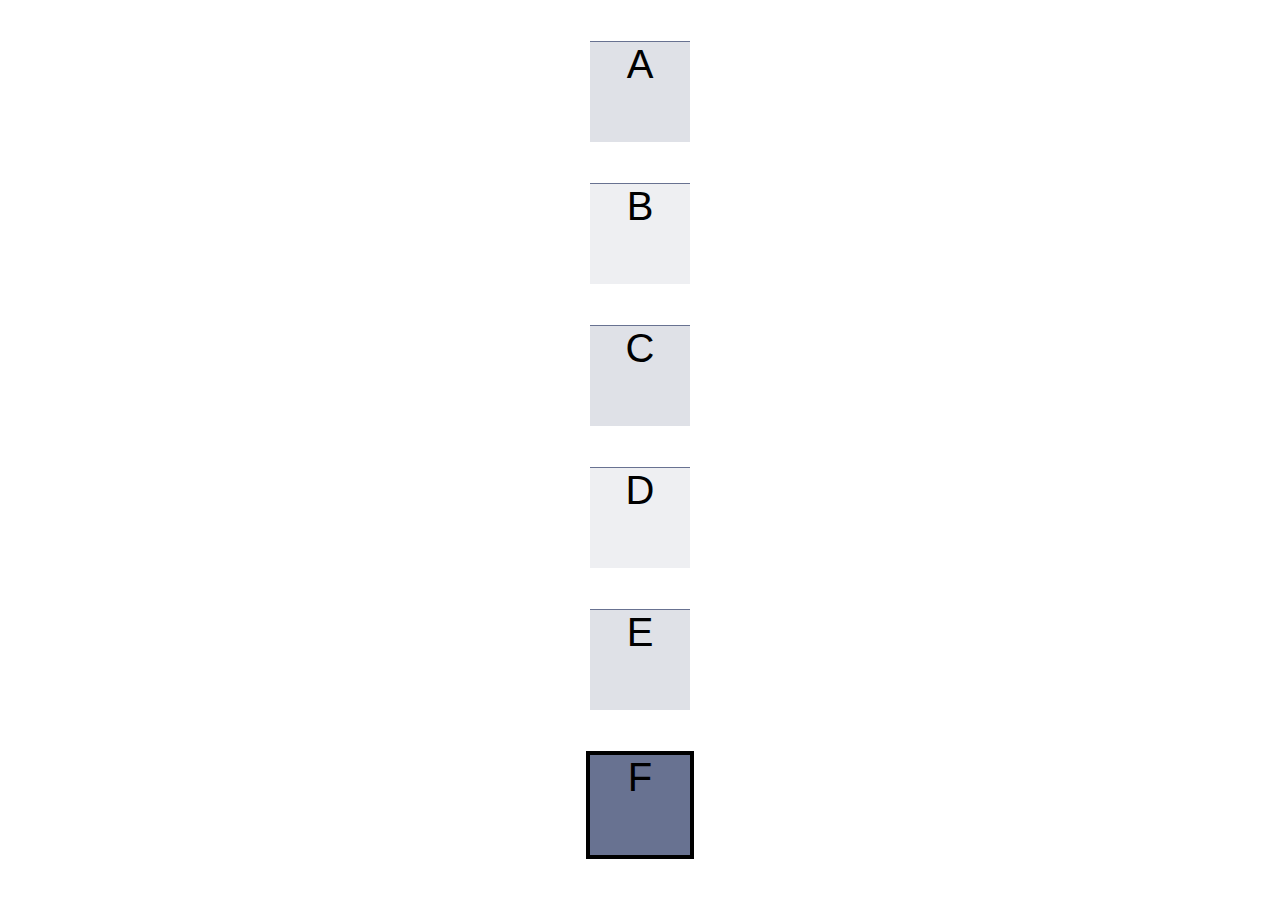
<file: assignment2/index.html>
<!DOCTYPE html>
<html>
<head>
  <title>Assignment 2</title>
  <link href="./styleC.css" type="text/css" rel="stylesheet" />
</head>
<body>
  <div id="container">
    <div class="even">
      A
    </div>
    <div class="odd">
      B
    </div>
    <div class="even">
      C
    </div>
    <div class="odd">
      D
    </div>
    <div class="even">
      E
    </div>
    <div class="odd" id="last">
      F
    </div>
  </div>
</body>
</html>
</file>
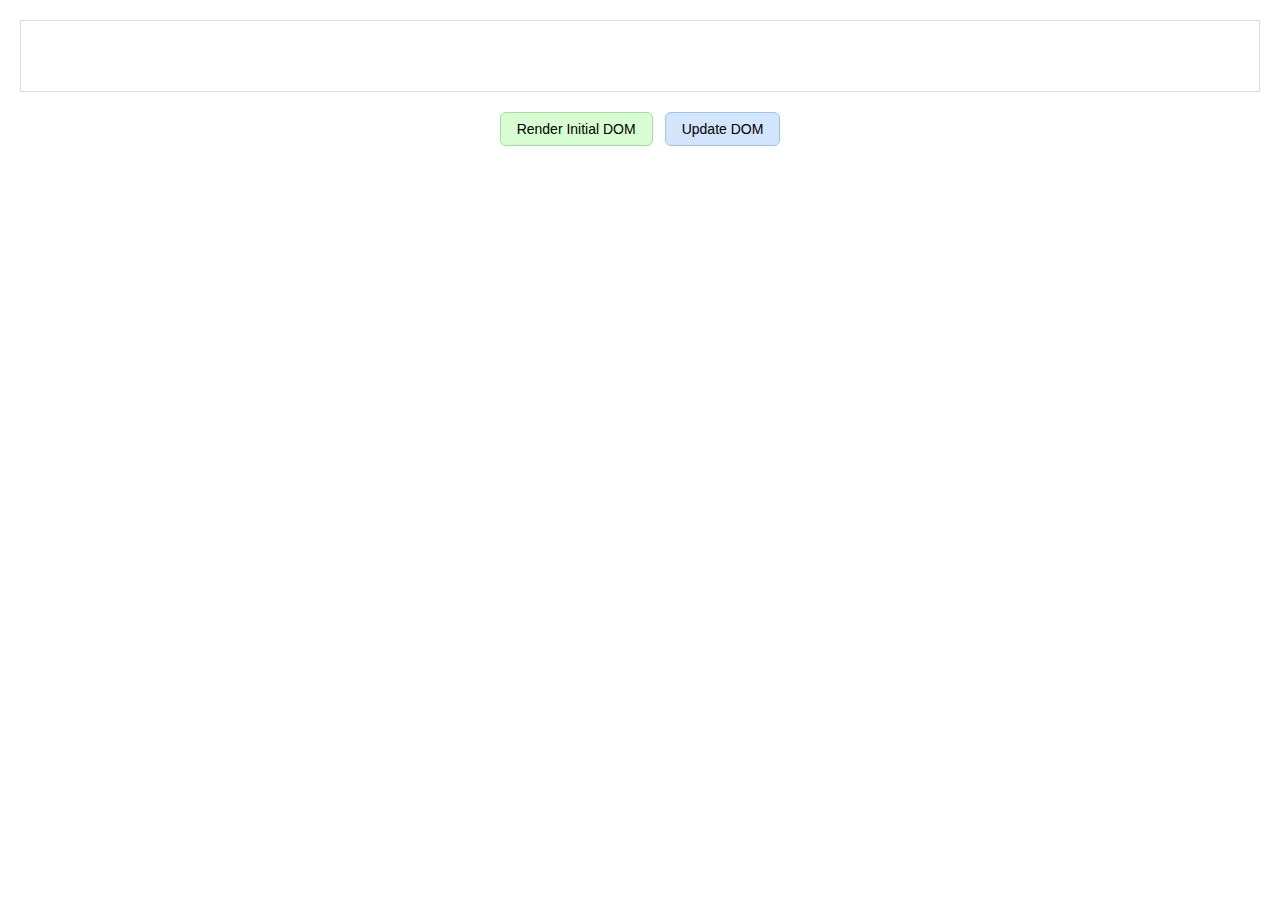
<file: e4/index.html>
<!DOCTYPE html>
<html lang="en">
<head>
    <meta charset="UTF-8">
    <!-- <meta name="viewport" content="width=device-width, initial-scale=1.0"> -->
    <link rel="stylesheet" href="index.css">
    <title>E4: Render and Diff</title>
</head>
<body>
    <!-- 
    INSTRUCTIONS:
    1. Click "Render Initial DOM" to see the starting state
    2. Click "Update DOM" to test your diff() implementation
    3. Look for red text - that shows elements with class="updated"
    4. Open browser DevTools Console to see any errors
    -->
    
    <!-- This div will contain the created DOM tree-->
    <div id="app"></div>
    
    <!-- Control buttons for testing -->
    <div id="controls">
        <button id="renderBtn">Render Initial DOM</button>
        <button id="updateBtn">Update DOM</button>
    </div> 

    <!-- Load the test cases (virtual DOM data) -->
    <script src="vdoms.js"></script>
    
    <!-- Load your createTree() and diff() functions -->
    <script src="diff.js"></script>
    
    <script>
      // Get the container where we'll mount the DOM
      const app = document.getElementById("app");
      
      // Change the number below to test different scenarios
      // TEST_CASES[1] = Simple text and attribute changes
      // TEST_CASES[2] = List modifications (add/remove items)  
      // TEST_CASES[3] = Complex nested structure updates
      const { before, after } = TEST_CASES[3]; // choose 1, 2, or 3

      // Track whether initial DOM has been rendered
      let hasRendered = false;

      // STEP 1: Create and Render Initial DOM Button
      document.getElementById("renderBtn").addEventListener("click", () => {
        if (!hasRendered) {
          // This calls your createTree() function from diff.js
          // createTree() should convert the virtual DOM to real DOM
          const dom = createTree(before);
          app.appendChild(dom);
          hasRendered = true;
          console.log("✅ Initial DOM rendered. Virtual DOM 'before':", before);
        }
      });

      // STEP 2: Update DOM Button (tests your diff implementation)
      document.getElementById("updateBtn").addEventListener("click", () => {
        if (!hasRendered) {
          alert("Please render the initial DOM first!");
          return;
        }
        
        console.log("🔄 Running diff algorithm...");
        console.log("Old virtual DOM:", before);
        console.log("New virtual DOM:", after);
        
        // This calls your diff() function in diff.js
        // Your job is to implement diff() to update the real DOM
        // to match the 'after' virtual DOM structure
        diff(before, after, app.firstChild);
        
        console.log("✅ Diff completed! Look for red text (.updated class)");
      });
    </script>
</body>
</html>
</file>
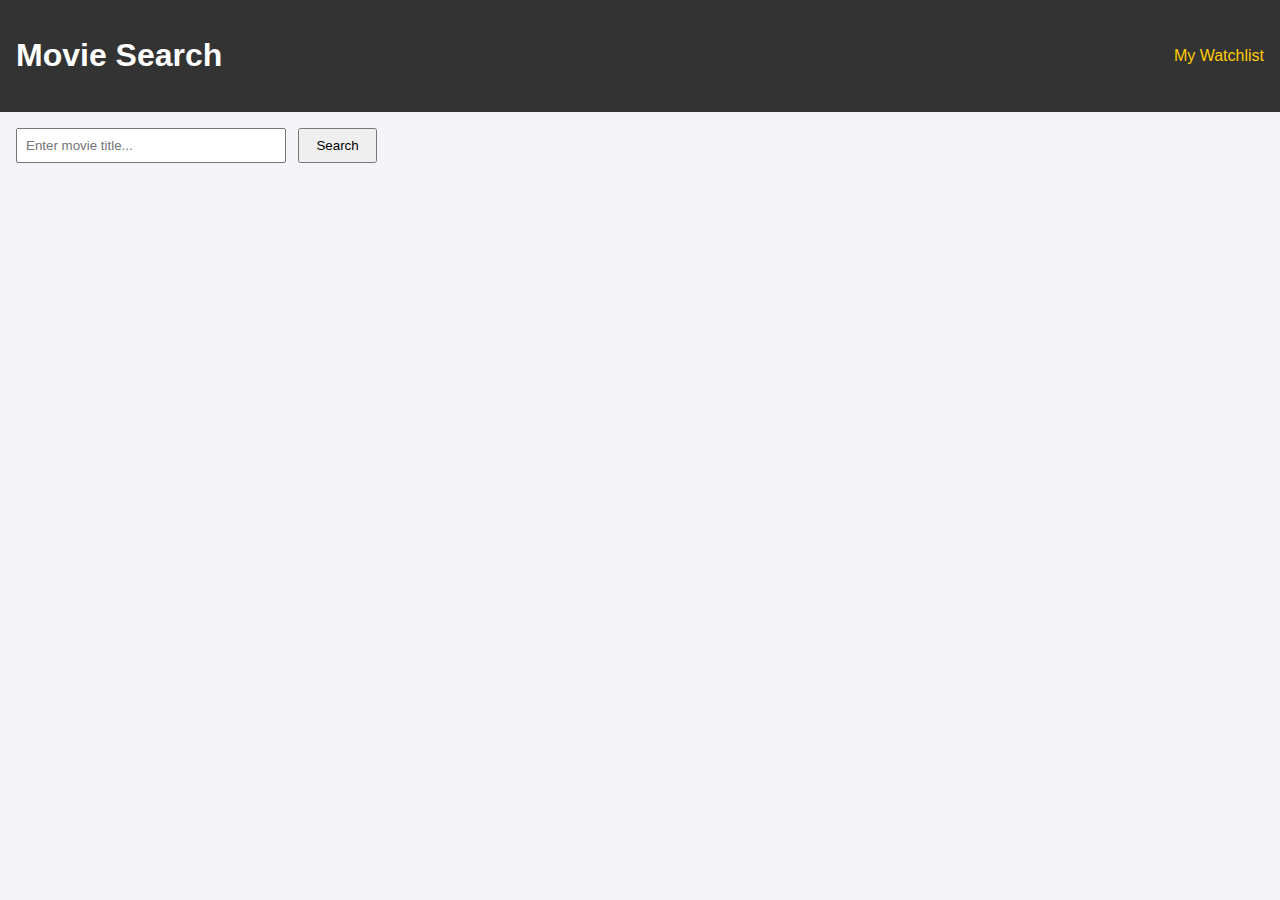
<file: e6/kxv220016/index.html>
<!DOCTYPE html>
<html lang="en">
<head>
  <meta charset="UTF-8">
  <title>Movie Search</title>
  <link rel="stylesheet" href="index.css">
</head>
<body>
  <header>
    <h1>Movie Search</h1>
    
    <nav>
      <a href="watchlist.html">My Watchlist</a>
    </nav>
  </header>

  <main>
    <section class="search">
      <input type="text" id="searchInput" placeholder="Enter movie title...">
      <button id="searchBtn">Search</button>
    </section>

    <section class="movie-list">

    </section>
  </main>

  <script src="index.js"></script>
</body>
</html>
</file>
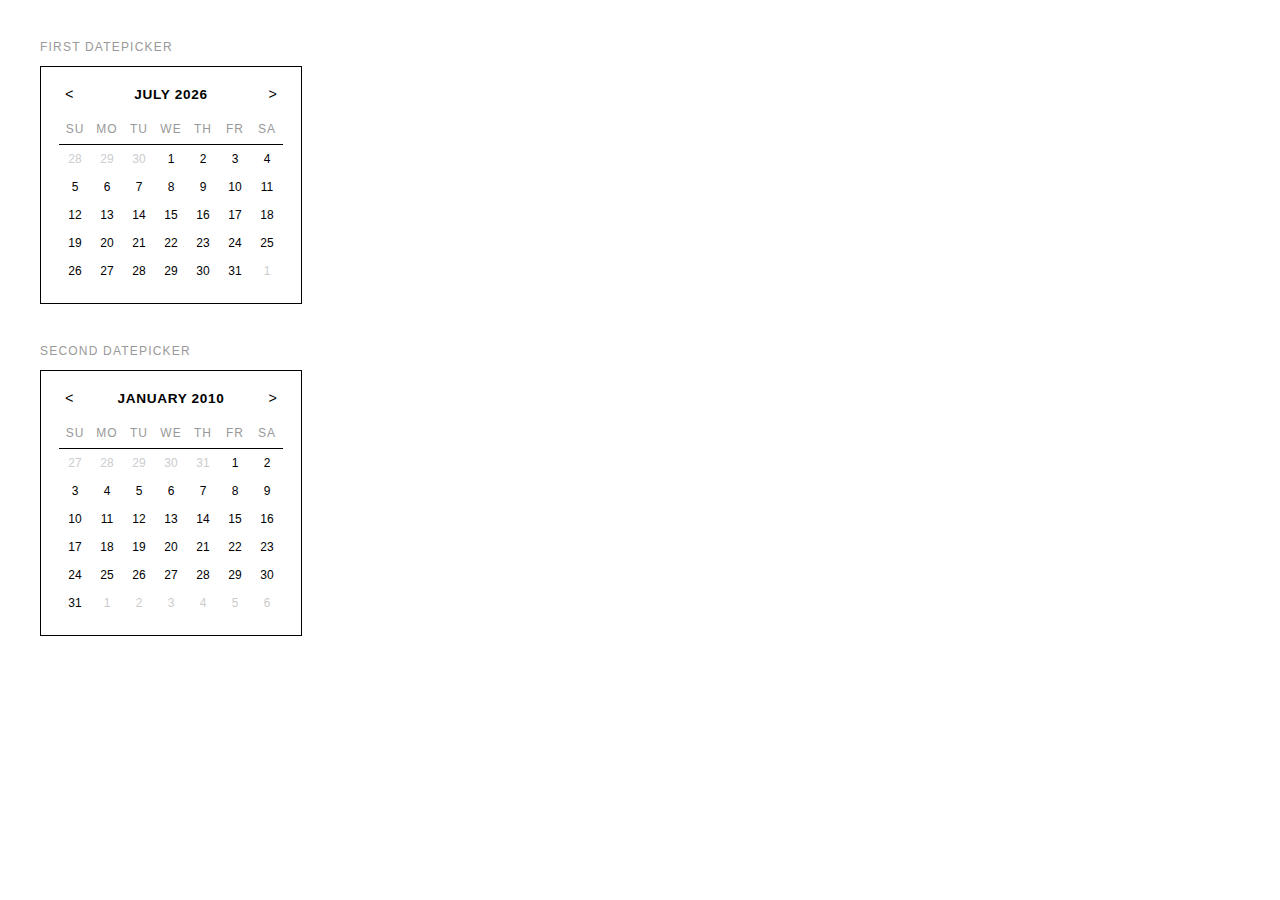
<file: e5/datepicker.html>
<!DOCTYPE html>
<html lang="en">

<head>
  <meta charset="UTF-8">
  <title>Exercise 5, Problem 1</title>
  <link rel="stylesheet" type="text/css" href="datepicker.css" />
</head>

<body>
  <h1>First DatePicker</h1>
  <div id="datepicker1"></div>
  <h1>Second DatePicker</h1>
  <div id="datepicker2"></div>
  <script type="text/javascript" src="DatePicker.js"></script>
  <script type="text/javascript">
    // <![CDATA[
    'use strict';

    /* global DatePicker */

    let datePicker1 = new DatePicker('datepicker1', function (id, fixedDate) {
      console.log(
        'DatePicker with id',
        id,
        'selected date:',
        fixedDate.month + '/' + fixedDate.day + '/' + fixedDate.year,
      );
    });
    datePicker1.render(new Date());
    let datePicker2 = new DatePicker('datepicker2', function (id, fixedDate) {
      console.log(
        'DatePicker with id',
        id,
        'selected date:',
        fixedDate.month + '/' + fixedDate.day + '/' + fixedDate.year,
      );
    });
    datePicker2.render(new Date('1/1/2010'));
    // ]]>
  </script>
</body>

</html>
</file>
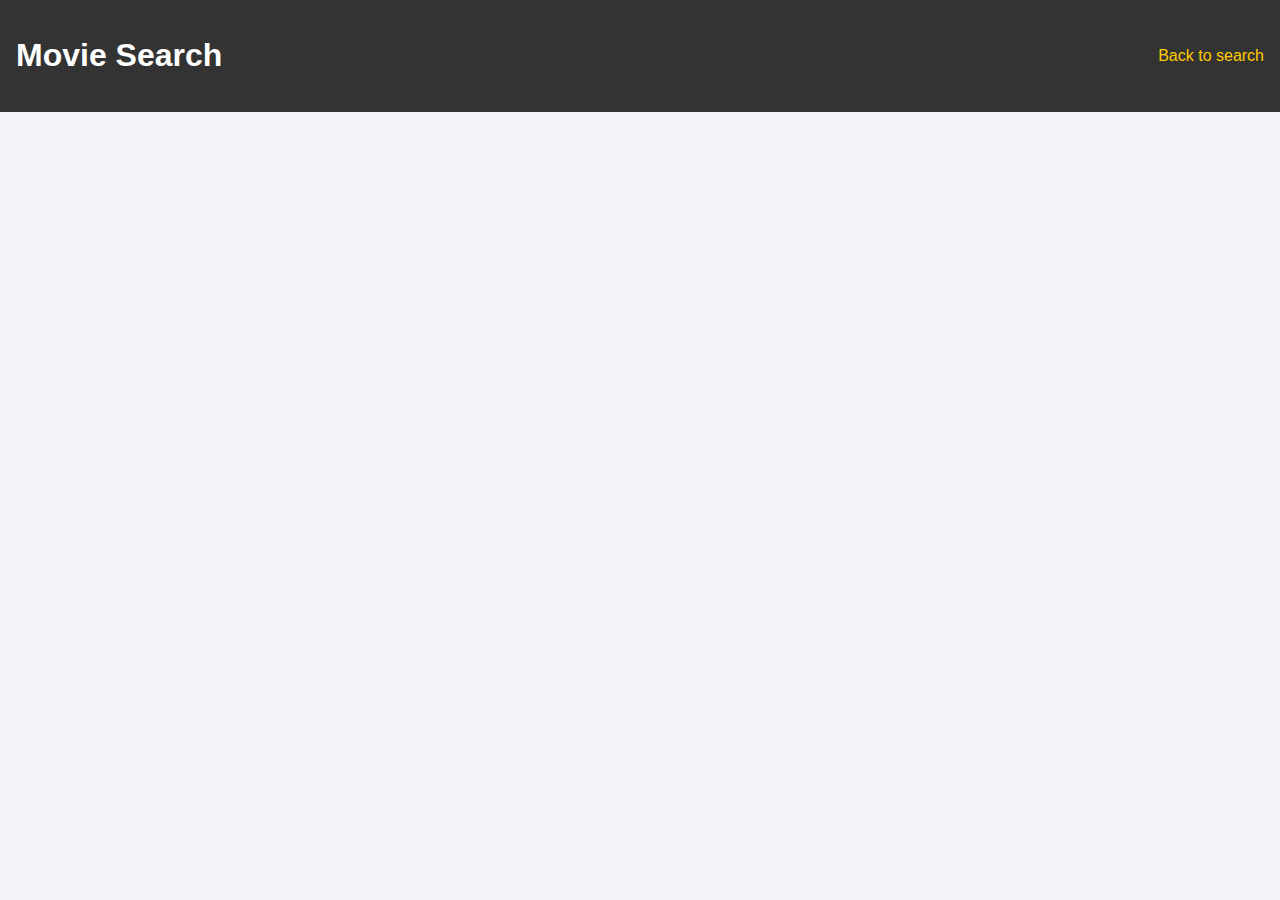
<file: e6/kxv220016/watchlist.html>
<!DOCTYPE html>
<html lang="en">
<head>
  <meta charset="UTF-8">
  <title>Movie Search</title>
  <link rel="stylesheet" href="index.css">
</head>
<body>
  <header>
    <h1>Movie Search</h1>
    
    <nav>
      <a href="index.html">Back to search</a>
    </nav>
  </header>

  <main>
    <section class="movie-list">

    </section>
  </main>

  <script src="watchlist.js"></script>
</body>
</html>
</file>
<file: assignment2/styleC.css>
@keyframes shake {
    0%  { transform: translateY(0px); }
    100% { transform: translateY(6px); }
}

html, body {
  width: 100%;
  height: 100%;
  margin: 0;
}


#container {
  width: 100%;
  height: 100%;
  display: flex;
  flex-direction: column;
  flex-wrap: nowrap;
  justify-content: space-evenly;
  align-items: center;
}

#container > div {
  height: 100px;
  width: 100px;

  text-align: center;
  font-size: 40px;
  font-family: Verdana, Geneva, Tahoma, sans-serif;

  border-top-width: 1px;
  border-top-style: solid;
  border-color: #687291;
}

#container > div:hover {
    animation-name: shake;
    animation-duration: 0.5s;
    animation-timing-function: linear;
    animation-fill-mode: forwards;
    box-shadow: 5px 5px 5px, 10px 10px 8px red;
    background-image: linear-gradient(to right, red, orange, yellow, green, blue, indigo, violet);
}

.even {
  background-color: #dfe1e7;
}

.odd {
  background-color: #eeeff2;
}

#container > #last {
  background-color: #687291;
  border: 4px solid black;
}
</file>
<file: e4/index.css>
/* ===== Base Page Styles ===== */
body {
  font-family: Arial, sans-serif;
  margin: 20px;
}

#app {
  margin-bottom: 20px;
  padding: 10px;
  border: 1px solid #ddd;
  min-height: 50px;
}

/* ===== Text & List Styles ===== */
h1, h2 {
  margin: 10px 0;
}

ul {
  list-style: none;
  padding-left: 0;
}

li {
  margin: 4px 0;
}

a {
  text-decoration: none;
  color: blue;
}

a:hover {
  text-decoration: underline;
}

/* ===== Highlight Updated Nodes ===== */
.updated {
  color: red !important;
  font-weight: bold;
  /* transition: color 0.3s ease-in-out; */
}

/* Active + Updated links (Test Case 3) */
a.active.updated {
  background-color: #ffe0e0;
  border-radius: 4px;
  padding: 2px 4px;
}

/* ===== Button Container ===== */
#controls {
  display: flex;
  justify-content: center;
  gap: 12px;
}

/* ===== Button Styles ===== */
button {
  padding: 8px 16px;
  font-size: 14px;
  border: 1px solid #ccc;
  border-radius: 6px;
  cursor: pointer;
  background-color: #f5f5f5;
  transition: background-color 0.2s ease;
}

button:hover {
  background-color: #e0e0e0;
}

button:active {
  background-color: #d0d0d0;
}

/* Render button (green theme) */
#renderBtn {
  background-color: #d9fdd3;
  border-color: #a6dca3;
}

#renderBtn:hover {
  background-color: #baf5ad;
}

/* Update button (blue theme) */
#updateBtn {
  background-color: #d3e4fd;
  border-color: #a3c2dc;
}

#updateBtn:hover {
  background-color: #adcdf5;
}
</file>
<file: e6/kxv220016/index.css>
body {
  font-family: Arial, sans-serif;
  margin: 0;
  padding: 0;
  background: #f4f4f9;
}

header {
  background: #333;
  color: white;
  padding: 1rem;
  display: flex;
  justify-content: space-between;
  align-items: center;
}

header a {
  color: #ffcc00;
  text-decoration: none;
  margin-left: 1rem;
}

main {
  padding: 1rem;
}

.search {
  margin-bottom: 2rem;
}

#searchInput {
  padding: 0.5rem;
  width: 250px;
}

#searchBtn {
  padding: 0.5rem 1rem;
  margin-left: 0.5rem;
  cursor: pointer;
}

.movie-list {
  display: grid;
  grid-template-columns: repeat(auto-fit, minmax(280px, 1fr));
  gap: 1rem;
}

.movie-card {
  background: white;
  border-radius: 8px;
  box-shadow: 0 2px 6px rgba(0,0,0,0.1);
  padding: 0.5rem;
  display: flex;              /* flex layout */
  align-items: flex-start;
  gap: 1rem;                  /* space between image and content */
}

.movie-card img {
  width: 100px;
  border-radius: 4px;
  flex-shrink: 0;             /* keep image fixed size */

}

.movie-info {
  flex: 1;                    /* content grows to fill space */
  min-width: 0;               /* allow shrinking */

}

.movie-info h5 {
  margin: 0.2rem 0;
}

.movie-info p, label {
  margin: 0.2rem 0;
  font-size: 12px;
}

button.add-btn {
  background: #ffcc00;
  border: none;
  padding: 0rem 0.2rem;
  cursor: pointer;
  border-radius: 30px;
  margin-top: 0.5rem;
  font-size: 14px;
}
</file>
<file: e5/datepicker.css>
*, *::before, *::after {
    box-sizing: border-box;
    margin: 0;
    padding: 0;
}

body {
    background: #fff;
    color: #000;
    font-family: -apple-system, 'Helvetica Neue', Arial, sans-serif;
    padding: 40px;
}

h1 {
    font-size: 0.75rem;
    font-weight: 400;
    letter-spacing: 0.1em;
    text-transform: uppercase;
    color: #999;
    margin-bottom: 12px;
}

/* Calendar container */
.dp-calendar {
    display: inline-block;
    border: 1px solid #000;
    padding: 18px;
    min-width: 256px;
    margin-bottom: 40px;
}

/* Header row */
.dp-header {
    display: flex;
    align-items: center;
    justify-content: space-between;
    margin-bottom: 14px;
}

.dp-month-year {
    font-size: 0.85rem;
    font-weight: 600;
    letter-spacing: 0.05em;
    text-transform: uppercase;
}

.dp-nav {
    background: none;
    border: none;
    color: #000;
    font-size: 0.9rem;
    cursor: pointer;
    padding: 2px 6px;
    line-height: 1;
    transition: opacity 0.1s;
}

.dp-nav:hover {
    opacity: 0.4;
}

/* Table */
.dp-table {
    border-collapse: collapse;
    width: 100%;
}

.dp-table thead th,
.dp-table tbody td {
    text-align: center;
    padding: 5px 2px;
    font-size: 0.75rem;
}

.dp-dow {
    color: #999;
    font-weight: 400;
    font-size: 0.68rem;
    letter-spacing: 0.08em;
    text-transform: uppercase;
    padding-bottom: 8px !important;
    border-bottom: 1px solid #000;
}

/* Days */
.dp-day {
    cursor: pointer;
    color: #000;
    font-weight: 400;
    width: 32px;
    height: 28px;
    transition: background 0.1s;
}

.dp-day:hover {
    background: #000;
    color: #fff;
}

/* Dimmed days from adjacent months */
.dp-other {
    color: #ccc;
    cursor: default;
}

.dp-other:hover {
    background: none;
    color: #ccc;
}
</file>
